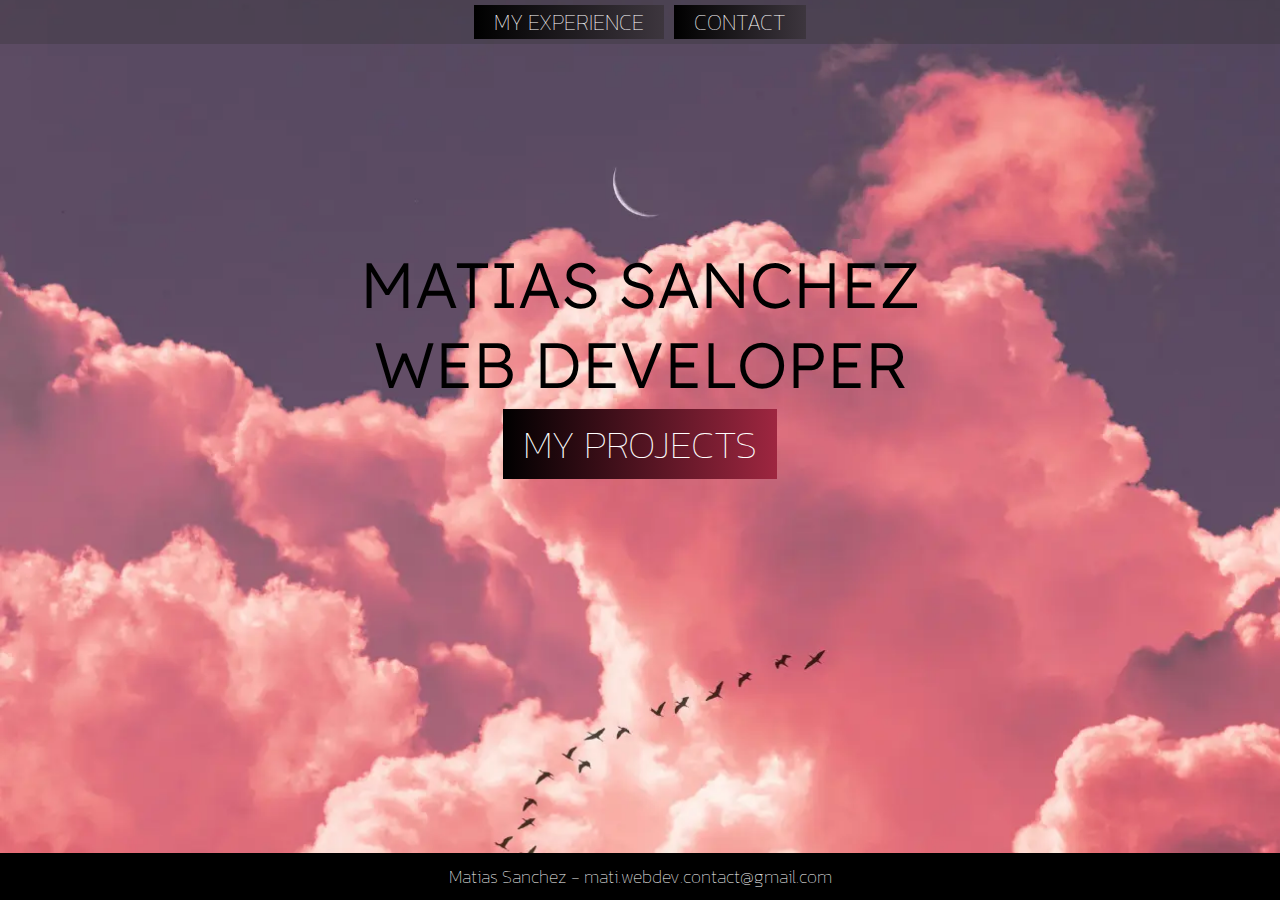
<file: index.html>
<!DOCTYPE html>
<html>
<head>
    <meta name="viewport" content="width=device-width, initial-scale=1.0">
    <title>Matias Sanchez - Dev</title>
    <link rel="stylesheet" href="style.css">
</head>

<body>
    <header class="banner">
        <div class="bannerbtn">
            <a href="https://matiassaitama.github.io/webdevEnglish/views/experience.html">MY EXPERIENCE</a>
            <a href="https://matiassaitama.github.io/webdevEnglish/views/contact.html">CONTACT</a>
        </div>
</header>
<div id="texto-grande">
    MATIAS SANCHEZ<br>
    WEB DEVELOPER<br>
    <div class="pjctbtn">
        <a href="https://matiassaitama.github.io/webdevEnglish/views/projects.html">MY PROJECTS</a>
    </div>
</div>
<br><br><br><br>
<div class="bot-banner">
    <p>Matias Sanchez - mati.webdev.contact@gmail.com</p>
</div>
</body>
</html>













<!--<div class="in-flex">Lorem, ipsum dolor sit amet consectetur adipisicing elit. 
        Quidem iste libero voluptas pariatur architecto quaerat cum.
        Quaerat officiis commodi quod ipsam nam quis minus sit? 
        Iste ducimus dolor molestias amet.</div>
    <div class="in-flex">
        <div>Lorem, ipsum dolor sit amet consectetur adipisicing elit. 
            Quidem iste libero voluptas pariatur architecto quaerat cum.
            Quaerat officiis commodi quod ipsam nam quis minus sit? 
            Iste ducimus dolor molestias amet.</div>
    <div>Lorem, ipsum dolor sit amet consectetur adipisicing elit. 
        Quidem iste libero voluptas pariatur architecto quaerat cum.
        Quaerat officiis commodi quod ipsam nam quis minus sit? 
        Iste ducimus dolor molestias amet.</div>
    <div>Lorem, ipsum dolor sit amet consectetur adipisicing elit. 
        Quidem iste libero voluptas pariatur architecto quaerat cum.
        Quaerat officiis commodi quod ipsam nam quis minus sit? 
        Iste ducimus dolor molestias amet.</div>

    </div>-->
</file>
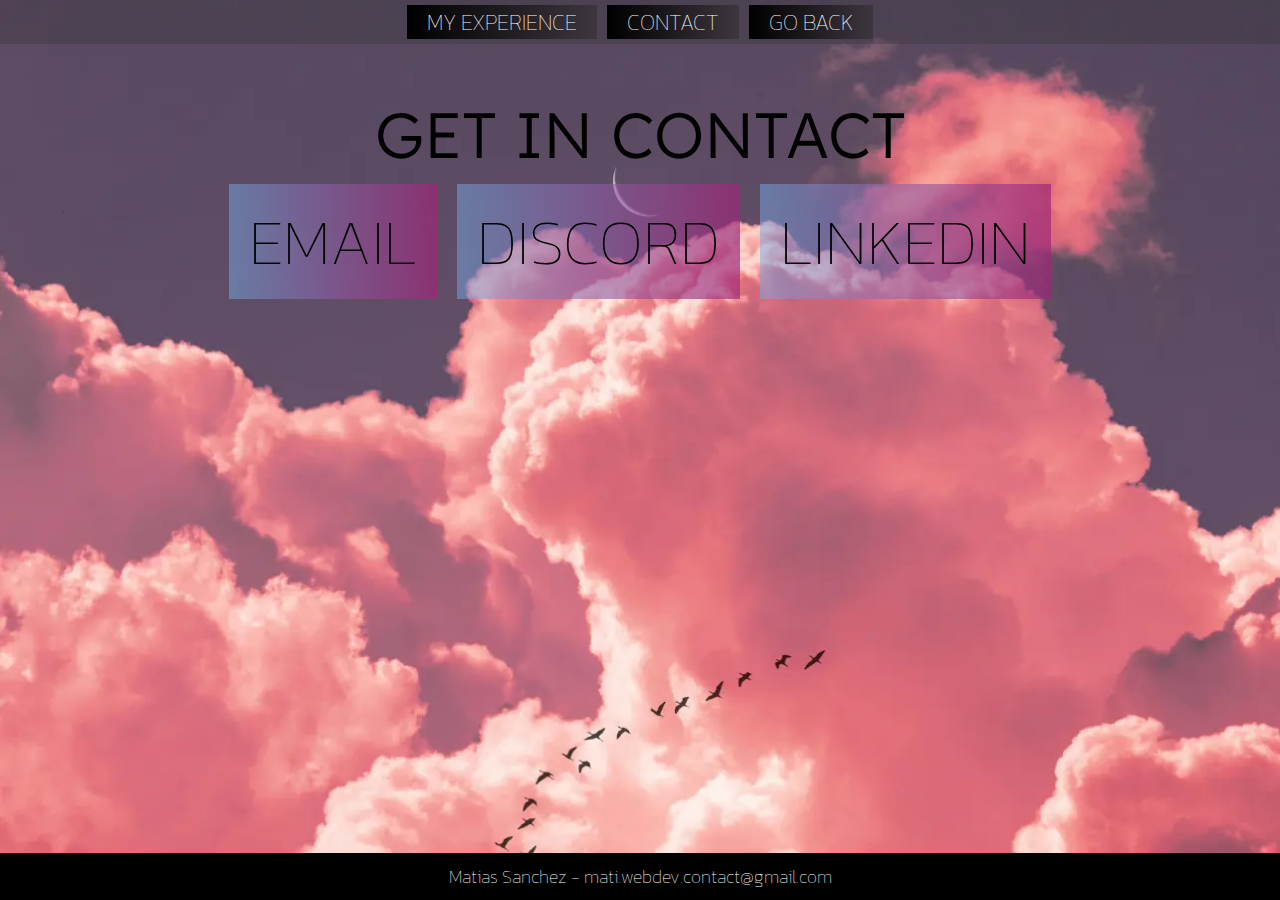
<file: views/contact.html>
<!DOCTYPE html>
<html>
<head>
    <meta name="viewport" content="width=device-width, initial-scale=1.0">
    <title>Matias Sanchez - Contact</title>
    <link rel="stylesheet" href="../style.css">
</head>

<body>
    <header class="banner">
        <div class="bannerbtn">
            <a href="https://matiassaitama.github.io/webdevEnglish/views/experience.html">MY EXPERIENCE</a>
            <a href="#">CONTACT</a>
            <a href="https://matiassaitama.github.io/webdevEnglish/index.html">GO BACK</a>
        </div>
</header>
<div id="text-contact">
    GET IN CONTACT<br>
    
        <div class="btncontact-container">
            <a href="mailto:mati.webdev.contact@gmail.com" class="btncontact">EMAIL</a>
            <a href="https://discord.com/users/ 1095742493364060200" class="btncontact">DISCORD</a>
            <a href="https://www.linkedin.com/in/matias-sanchez-7a8129205/" class="btncontact">LINKEDIN</a>
        </div>
       
        
   
   
</div>
<br><br><br><br>
<div class="bot-banner">
    <p>Matias Sanchez - mati.webdev.contact@gmail.com</p>
</div>
</body>
</html>













<!--<div class="in-flex">Lorem, ipsum dolor sit amet consectetur adipisicing elit. 
        Quidem iste libero voluptas pariatur architecto quaerat cum.
        Quaerat officiis commodi quod ipsam nam quis minus sit? 
        Iste ducimus dolor molestias amet.</div>
    <div class="in-flex">
        <div>Lorem, ipsum dolor sit amet consectetur adipisicing elit. 
            Quidem iste libero voluptas pariatur architecto quaerat cum.
            Quaerat officiis commodi quod ipsam nam quis minus sit? 
            Iste ducimus dolor molestias amet.</div>
    <div>Lorem, ipsum dolor sit amet consectetur adipisicing elit. 
        Quidem iste libero voluptas pariatur architecto quaerat cum.
        Quaerat officiis commodi quod ipsam nam quis minus sit? 
        Iste ducimus dolor molestias amet.</div>
    <div>Lorem, ipsum dolor sit amet consectetur adipisicing elit. 
        Quidem iste libero voluptas pariatur architecto quaerat cum.
        Quaerat officiis commodi quod ipsam nam quis minus sit? 
        Iste ducimus dolor molestias amet.</div>

    </div>-->
</file>
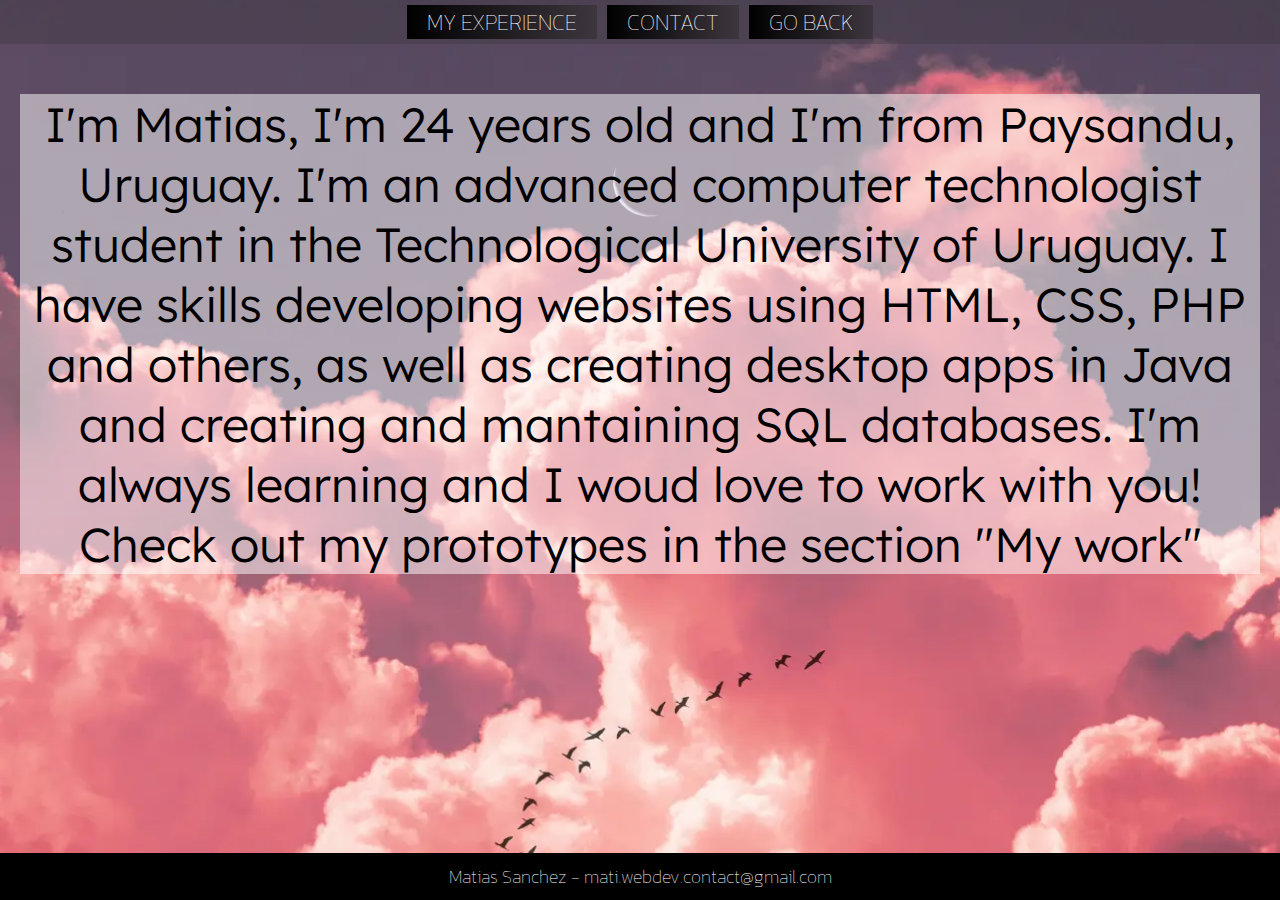
<file: views/experience.html>
<!DOCTYPE html>
<html>
<head>
    <meta name="viewport" content="width=device-width, initial-scale=1.0">
    <title>Matias Sanchez - My Experience</title>
    <link rel="stylesheet" href="../style.css">
</head>

<body>
    <header class="banner">
        <div class="bannerbtn">
            <a href="#">MY EXPERIENCE</a>
            <a href="https://matiassaitama.github.io/webdevEnglish/views/contact.html">CONTACT</a>
            <a href="https://matiassaitama.github.io/webdevEnglish/index.html">GO BACK</a>
        </div>
</header>
<div id="text-exp">
    I'm Matias, I'm 24 years old and I'm from Paysandu, Uruguay.
    I'm an advanced computer technologist student in the 
    Technological University of Uruguay. I have skills developing
    websites using HTML, CSS, PHP and others, as well as creating
    desktop apps in Java and creating and mantaining SQL databases.
    I'm always learning and I woud love to work with you!

    Check out my prototypes in the section "My work"
    
   
   
</div>
<br><br><br><br>
<div class="bot-banner">
    <p>Matias Sanchez - mati.webdev.contact@gmail.com</p>
</div>
</body>
</html>
</file>
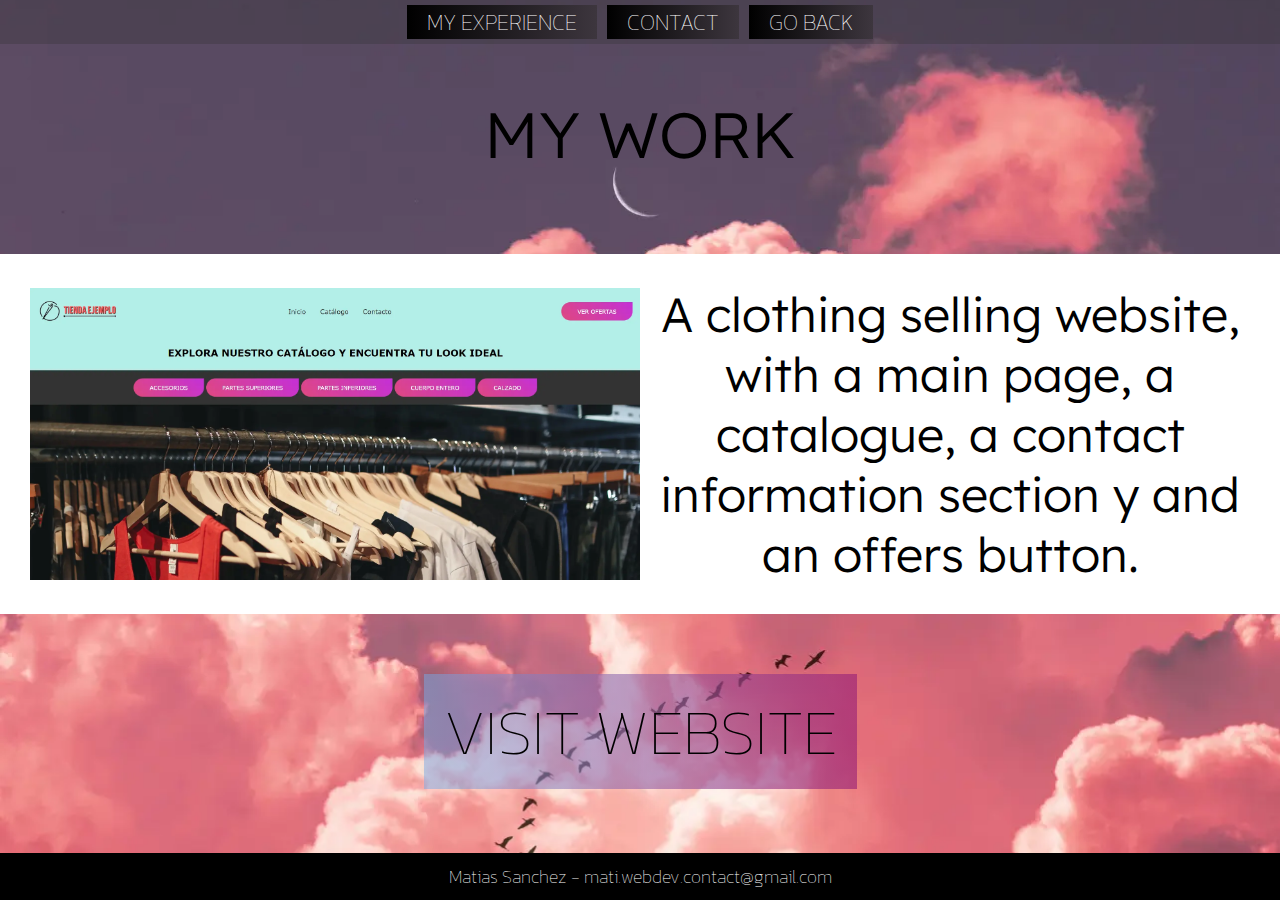
<file: views/projects.html>
<!DOCTYPE html>
<html>
<head>
    <meta name="viewport" content="width=device-width, initial-scale=1.0">
    <title>Matias Sanchez - Projects</title>
    <link rel="stylesheet" href="../style.css">
</head>

<body>
    <header class="banner">
        <div class="bannerbtn">
            <a href="https://matiassaitama.github.io/webdevEnglish/views/experience.html">MY EXPERIENCE</a>
            <a href="https://matiassaitama.github.io/webdevEnglish/views/contact.html">CONTACT</a>
            <a href="https://matiassaitama.github.io/webdevEnglish/index.html">GO BACK</a>
        </div>
</header>
<div id="text-contact">
    MY WORK<br><br>
</div>
<div class="bannerprojects">
    <div class="container">
        <img src="../img/exmpl1.webp" alt="Imagen 1">
        <div id="text-desc">
            A clothing selling website, with a main page,
            a catalogue, a contact information section y and an offers button.
        </div>
        
    </div>
</div>
<div id="text-contact">
<div class="btncontact-container">
   <a href="https://matiassaitama.github.io/clothingWebsite/" class="btncontact">VISIT WEBSITE</a>
</div>
</div>
        <br><br><br><br>
<div class="bot-banner">
    <p>Matias Sanchez - mati.webdev.contact@gmail.com</p>
</div>
   


</body>
</html>
</file>
<file: style.css>
*{
    padding: 0px;
    margin: 0px;    
    font-family: test;
}
@font-face {  
    font-family: 'test';
    src: url('fonts/Kanit-Thin.woff') format('woff');
    font-weight: normal;
    font-style: normal;
} 
@font-face {  
    font-family: 'main';
    src: url('fonts/Lexend-Light.woff') format('woff');
    font-weight: normal;
    font-style: normal;
} 
body{
    background-image: url('img/wllppr.webp'); 
    background-size: cover;
    background-repeat: no-repeat;
    background-position: center center;min-height: 100vh;
    margin: 0;
    padding: 0;
    min-height:100vh;
    position: relative;
}
.home{
    display: flex;
    flex-wrap: wrap;
}
.in-flex{
    flex: 1;
    min-width: 250px;
}
.in-flex:first-child{
    flex: 2;
    padding: 25px;
   
    margin: 20px;
    margin-bottom: 0px;
}
.in-flex div {
    padding: 25px;
    
    margin: 20px;
}
.banner {
    background-color: #3333334d;
    color: white;
}
.bannerbtn {
    display: flex;
    justify-content: center;
}
.bannerbtn a {
    background-image: linear-gradient(to right, black, rgb(61, 54, 62));
    color: white;
    padding: 0px 20px;
    border: none;
    margin: 5px;
    cursor: pointer;
    font-size: 1.4pc;
    text-decoration: none;
}
#text-exp {
    text-align: center;
    font-size: 3em;
    margin-top: 50px;
    margin-right: 20px;
    margin-left: 20px;
    font-family: main;
    background-color: #ffffff80;
}
#texto-grande {
    text-align: center;
    font-size: 4rem;
    margin-top: 200px;
    font-family: main;
}
#text-contact {
    text-align: center;
    font-size: 4rem;
    margin-top: 50px;
    font-family: main;
}
#text-desc {
    text-align: center;
    font-size: 3rem;
   
    font-family: main;
}
.pjctbtn a {
    background-image: linear-gradient(to right, black, rgb(158, 38, 64));
    color: white;
    padding: 5px 20px;
    border: none;
    margin: 5px;
    cursor: pointer;
    font-size: 2.5pc;
    text-decoration: none;
}
@media screen and (max-width: 768px) {
    #texto-grande {
        font-size: 2.5em; 
    }
    .bannerbtn a{
        font-size: 0.85em; 
    }
    #text-exp {
        font-size: 1.5em; 
    }
    #text-contact {
        font-size: 2.5em;
    }
    #text-desc {
        font-size: 1.5em; 
    }
    .pjctbtn a {
        font-size: 1.5pc;
    }
}
.pjctbtn{
    display: flex;
    justify-content: center;
}


.btncontact-container {
    justify-content: center;
    display: flex;
    flex-wrap: wrap;
}

.btncontact {
    background-image: linear-gradient(to right, rgba(118, 171, 232, 0.489), rgba(158, 38, 118, 0.686));
    color: rgb(0, 0, 0);
    padding: 10px 20px;
    border: none;
    cursor: pointer;
    margin: 10px;
    text-decoration: none;
}

@media screen and (max-width: 768px) {
    .boton {
        flex-basis: 100%;
    }
}
.projects-container{
    margin-top: 20px;
    margin-right: 200px;
    margin-left: 200px;
    display: flex;
    flex-wrap: wrap;
    
}
.bannerprojects {
    background-color: white;
    padding: 20px;
}
.container {
    display: flex;
    align-items: center;
    margin: 10px;
}

.container img {
    max-width: 50%; 
    margin-right: 10px; 
}
.container p {
    font-size: 16px;
    margin: 0; 
}
@media screen and (max-width: 768px) {
    .container {
        flex-direction: column; 
        text-align: center; 
    }

    .container img {
        max-width: 100%;
        margin: 0; 
    }
}
.bot-banner {
    background-color: black;
    color: white;
    text-align: center;
    padding: 10px 0; 
    font-size: 18px; 
    position: absolute;
    width: 100%;
    bottom:0;
}
</file>
